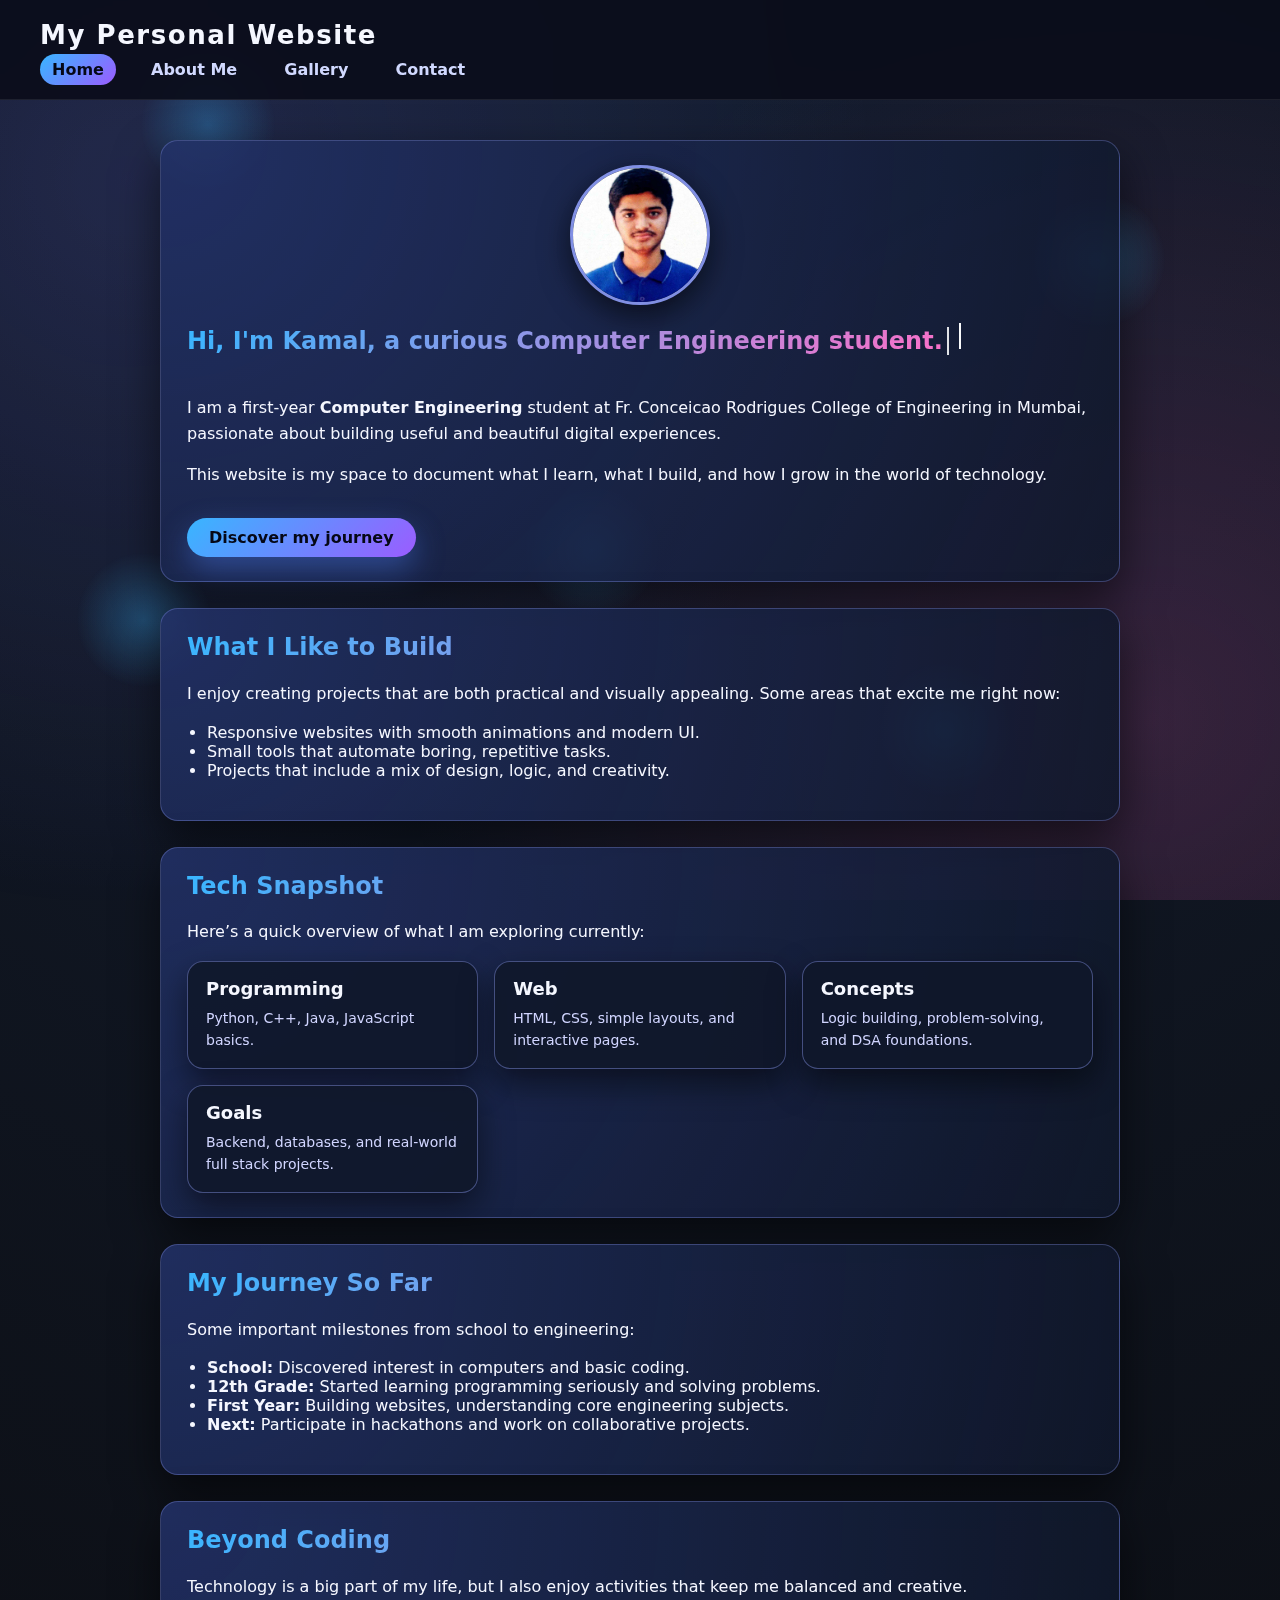
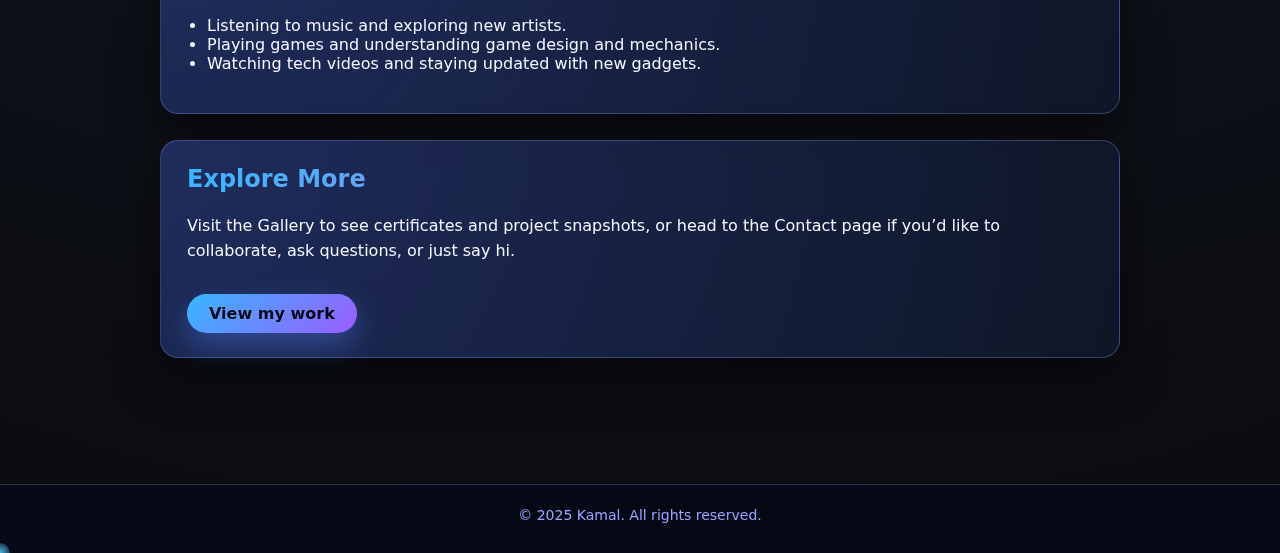
<file: index.html>
<!DOCTYPE html>
<html lang="en">
<head>
  <meta charset="UTF-8">
  <title>Kamal | Home</title>
  <link rel="stylesheet" href="styles.css">
</head>
<body>
  <!-- animated background shapes -->
  <div class="floating-shapes">
    <span></span>
    <span></span>
    <span></span>
    <span></span>
    <span></span>
  </div>

  <header>
    <h1>My Personal Website</h1>
    <nav>
      <a href="index.html" class="active">Home</a>
      <a href="about.html">About Me</a>
      <a href="gallery.html">Gallery</a>
      <a href="contact.html">Contact</a>
    </nav>
  </header>

  <main>
    <!-- Hero with photo + typing animation -->
    <div class="section-card">
      <img src="kamal-photo.jpg" alt="Kamal" class="profile-photo">

      <h2 class="highlight typing-wrapper">
        <span class="typing-text">
          Hi, I'm Kamal, a curious Computer Engineering student.
        </span>
        <span class="typing-cursor"></span>
      </h2>
      <p>
        I am a first-year <strong>Computer Engineering</strong> student at
        Fr. Conceicao Rodrigues College of Engineering in Mumbai, passionate
        about building useful and beautiful digital experiences.
      </p>
      <p>
        This website is my space to document what I learn, what I build, and
        how I grow in the world of technology.
      </p>
      <a href="about.html" class="btn-primary">Discover my journey</a>
    </div>

    <!-- What I do -->
    <div class="section-card">
      <h2 class="highlight">What I Like to Build</h2>
      <p>
        I enjoy creating projects that are both practical and visually
        appealing. Some areas that excite me right now:
      </p>
      <ul>
        <li>Responsive websites with smooth animations and modern UI.</li>
        <li>Small tools that automate boring, repetitive tasks.</li>
        <li>Projects that include a mix of design, logic, and creativity.</li>
      </ul>
    </div>

    <!-- Tech snapshot -->
    <div class="section-card">
      <h2 class="highlight">Tech Snapshot</h2>
      <p>Here’s a quick overview of what I am exploring currently:</p>
      <div class="gallery-grid">
        <div class="mini-card">
          <h3>Programming</h3>
          <p>Python, C++, Java, JavaScript basics.</p>
        </div>
        <div class="mini-card">
          <h3>Web</h3>
          <p>HTML, CSS, simple layouts, and interactive pages.</p>
        </div>
        <div class="mini-card">
          <h3>Concepts</h3>
          <p>Logic building, problem-solving, and DSA foundations.</p>
        </div>
        <div class="mini-card">
          <h3>Goals</h3>
          <p>Backend, databases, and real-world full stack projects.</p>
        </div>
      </div>
    </div>

    <!-- Journey -->
    <div class="section-card">
      <h2 class="highlight">My Journey So Far</h2>
      <p>Some important milestones from school to engineering:</p>
      <ul>
        <li><strong>School:</strong> Discovered interest in computers and basic coding.</li>
        <li><strong>12th Grade:</strong> Started learning programming seriously and solving problems.</li>
        <li><strong>First Year:</strong> Building websites, understanding core engineering subjects.</li>
        <li><strong>Next:</strong> Participate in hackathons and work on collaborative projects.</li>
      </ul>
    </div>

    <!-- Beyond coding -->
    <div class="section-card">
      <h2 class="highlight">Beyond Coding</h2>
      <p>
        Technology is a big part of my life, but I also enjoy activities that
        keep me balanced and creative.
      </p>
      <ul>
        <li>Listening to music and exploring new artists.</li>
        <li>Playing games and understanding game design and mechanics.</li>
        <li>Watching tech videos and staying updated with new gadgets.</li>
      </ul>
    </div>

    <!-- CTA -->
    <div class="section-card">
      <h2 class="highlight">Explore More</h2>
      <p>
        Visit the Gallery to see certificates and project snapshots, or head
        to the Contact page if you’d like to collaborate, ask questions, or
        just say hi.
      </p>
      <a href="gallery.html" class="btn-primary">View my work</a>
    </div>
  </main>

  <footer>
    &copy; 2025 Kamal. All rights reserved.
  </footer>

  <script src="scripts.js"></script>
</body>
</html>
</file>
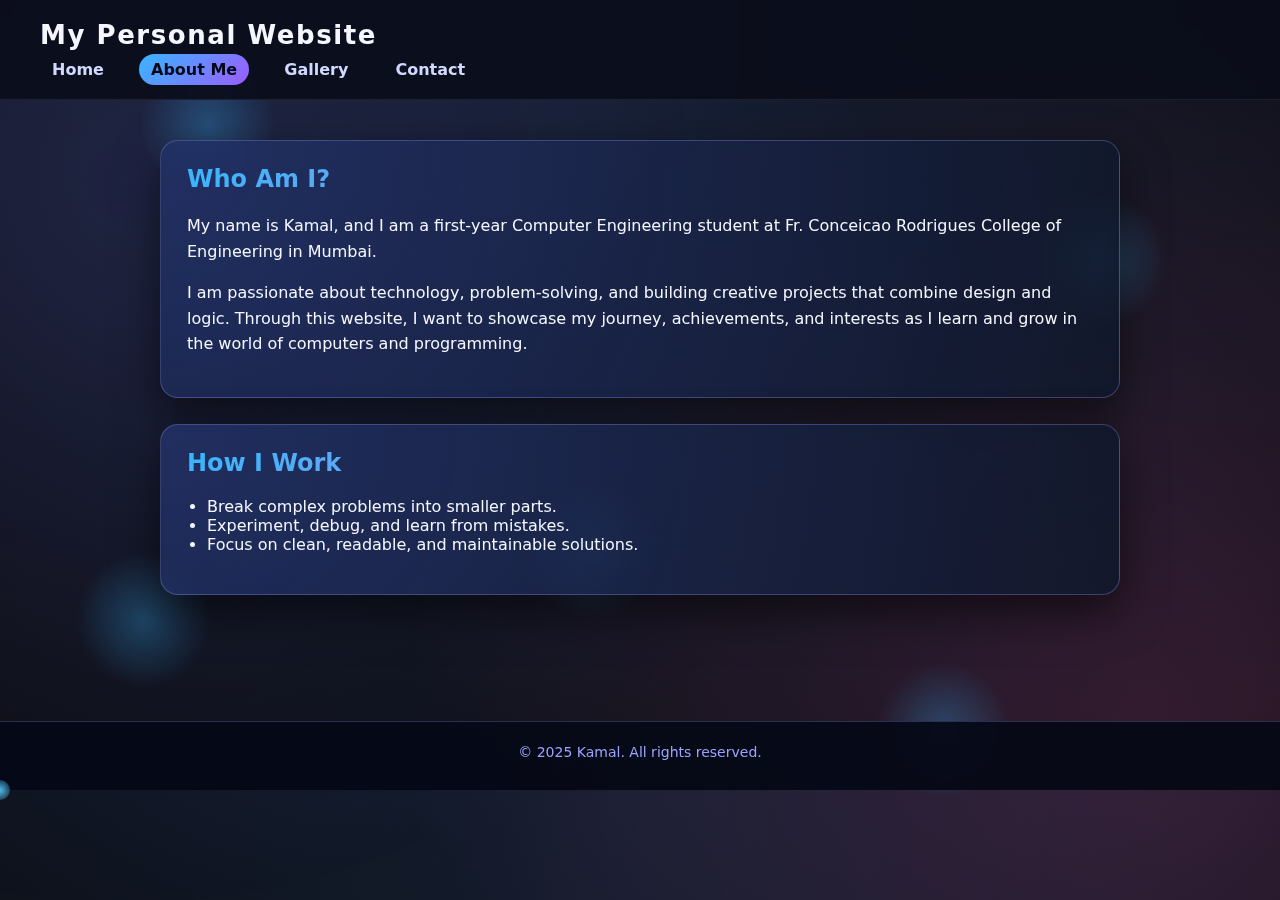
<file: about.html>
<!DOCTYPE html>
<html lang="en">
<head>
  <meta charset="UTF-8">
  <title>Kamal | About</title>
  <link rel="stylesheet" href="styles.css">
</head>
<body>
  <div class="floating-shapes">
    <span></span>
    <span></span>
    <span></span>
    <span></span>
    <span></span>
  </div>

  <header>
    <h1>My Personal Website</h1>
    <nav>
      <a href="index.html">Home</a>
      <a href="about.html" class="active">About Me</a>
      <a href="gallery.html">Gallery</a>
      <a href="contact.html">Contact</a>
    </nav>
  </header>

  <main>
    <div class="section-card">
      <h2 class="highlight">Who Am I?</h2>
      <p>
        My name is Kamal, and I am a first‑year Computer Engineering student
        at Fr. Conceicao Rodrigues College of Engineering in Mumbai.
      </p>
      <p>
        I am passionate about technology, problem‑solving, and building
        creative projects that combine design and logic. Through this
        website, I want to showcase my journey, achievements, and interests
        as I learn and grow in the world of computers and programming.
      </p>
    </div>

    <div class="section-card">
      <h2 class="highlight">How I Work</h2>
      <ul>
        <li>Break complex problems into smaller parts.</li>
        <li>Experiment, debug, and learn from mistakes.</li>
        <li>Focus on clean, readable, and maintainable solutions.</li>
      </ul>
    </div>
  </main>

  <footer>
    &copy; 2025 Kamal. All rights reserved.
  </footer>

  <script src="scripts.js"></script>
</body>
</html>
</file>
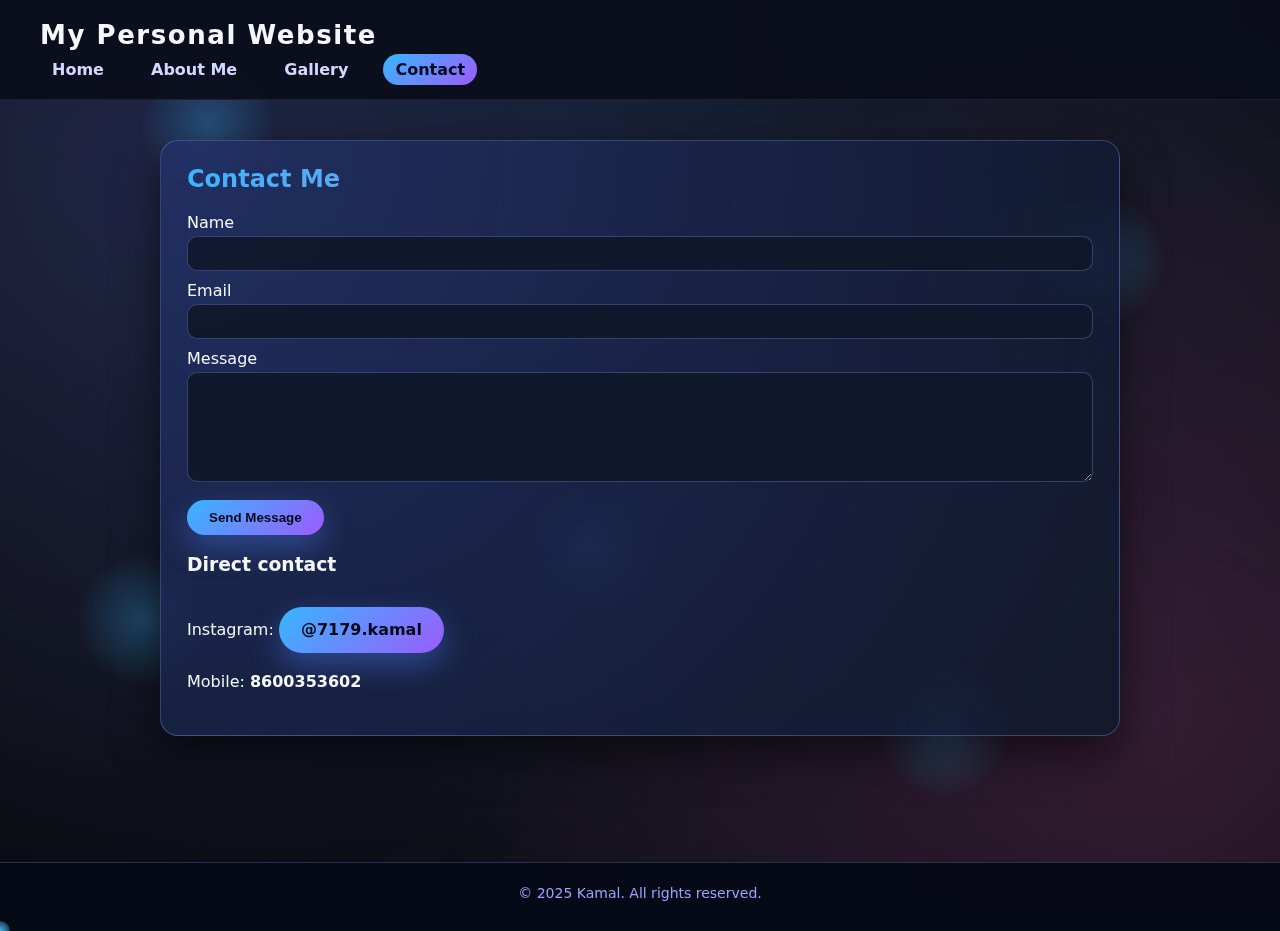
<file: contact.html>
<!DOCTYPE html>
<html lang="en">
<head>
  <meta charset="UTF-8">
  <title>Kamal | Contact</title>
  <link rel="stylesheet" href="styles.css">
</head>
<body>
  <div class="floating-shapes">
    <span></span>
    <span></span>
    <span></span>
    <span></span>
    <span></span>
  </div>

  <header>
    <h1>My Personal Website</h1>
    <nav>
      <a href="index.html">Home</a>
      <a href="about.html">About Me</a>
      <a href="gallery.html">Gallery</a>
      <a href="contact.html" class="active">Contact</a>
    </nav>
  </header>

  <main>
    <div class="section-card">
      <h2 class="highlight">Contact Me</h2>

      <form>
        <label for="name">Name</label>
        <input id="name" name="name" type="text" required>

        <label for="email">Email</label>
        <input id="email" name="email" type="email" required>

        <label for="message">Message</label>
        <textarea id="message" name="message" required></textarea>

        <button type="submit" class="btn-primary">Send Message</button>
      </form>

      <h3>Direct contact</h3>
      <p>
        Instagram:
        <a href="https://www.instagram.com/7179.kamal"
           target="_blank"
           class="btn-primary">@7179.kamal</a>
      </p>
      <p>
        Mobile: <strong>8600353602</strong>
      </p>
    </div>
  </main>

  <footer>
    &copy; 2025 Kamal. All rights reserved.
  </footer>

  <script src="scripts.js"></script>
</body>
</html>
</file>
<file: styles.css>
/* Global reset & smooth scroll */
* {
  box-sizing: border-box;
  scroll-behavior: smooth;
}

/* Body background */
body {
  margin: 0;
  font-family: system-ui, -apple-system, BlinkMacSystemFont, "Segoe UI", sans-serif;
  background: radial-gradient(circle at top, #141e30, #0b0c10);
  color: #f5f7ff;
}

/* Extra background accent behind everything */
body::before {
  content: "";
  position: fixed;
  inset: 0;
  pointer-events: none;
  background:
    radial-gradient(circle at 10% 20%, rgba(120, 119, 255, 0.18), transparent 55%),
    radial-gradient(circle at 90% 80%, rgba(255, 99, 195, 0.18), transparent 55%);
  opacity: 0.9;
  z-index: -2;
}

/* Header & navigation */
header {
  padding: 20px 40px;
  background: rgba(10, 12, 25, 0.9);
  backdrop-filter: blur(14px);
  border-bottom: 1px solid rgba(255, 255, 255, 0.08);
  position: sticky;
  top: 0;
  z-index: 100;
}

header h1 {
  margin: 0;
  font-size: 26px;
  letter-spacing: 0.06em;
}

nav {
  margin-top: 10px;
}

nav a {
  color: #d1d9ff;
  margin-right: 18px;
  text-decoration: none;
  font-weight: 600;
  padding: 6px 12px;
  border-radius: 999px;
  transition: background 0.25s, color 0.25s, transform 0.15s;
}

nav a:hover,
nav .active {
  background: linear-gradient(135deg, #38b6ff, #9b5cff);
  color: #050816;
  transform: translateY(-1px);
}

/* Main layout */
main {
  max-width: 1000px;
  margin: 40px auto;
  padding: 0 20px 60px;
}

/* Glassmorphism cards for sections */
.section-card {
  background: radial-gradient(circle at top left, rgba(82, 113, 255, 0.25), transparent),
              rgba(15, 23, 42, 0.85);
  border-radius: 18px;
  padding: 24px 26px;
  box-shadow: 0 18px 45px rgba(0, 0, 0, 0.55);
  border: 1px solid rgba(148, 163, 255, 0.3);
  margin-bottom: 26px;
}

/* Profile photo */
.profile-photo {
  width: 140px;
  height: 140px;
  border-radius: 50%;
  object-fit: cover;
  border: 3px solid rgba(148, 163, 255, 0.85);
  box-shadow: 0 10px 30px rgba(0, 0, 0, 0.6);
  display: block;
  margin: 0 auto 18px auto;
}

/* Headings */
h2 {
  margin-top: 0;
  font-size: 24px;
}

.highlight {
  background: linear-gradient(135deg, #38b6ff, #ff6ec7);
  -webkit-background-clip: text;
  color: transparent;
}

/* Paragraphs & lists */
p {
  line-height: 1.6;
}

ul {
  padding-left: 20px;
}

/* Buttons */
.btn-primary {
  display: inline-block;
  margin-top: 14px;
  padding: 10px 22px;
  border-radius: 999px;
  border: none;
  background: linear-gradient(135deg, #38b6ff, #9b5cff);
  color: #050816;
  font-weight: 600;
  cursor: pointer;
  text-decoration: none;
  box-shadow: 0 12px 30px rgba(80, 130, 255, 0.4);
  transition: transform 0.15s, box-shadow 0.15s;
}

.btn-primary:hover {
  transform: translateY(-2px);
  box-shadow: 0 18px 40px rgba(80, 130, 255, 0.7);
}

/* Gallery grid (also reused for home mini-cards) */
.gallery-grid {
  display: grid;
  grid-template-columns: repeat(auto-fit, minmax(220px, 1fr));
  gap: 16px;
}

/* Images for gallery */
.gallery-grid img {
  width: 100%;
  border-radius: 14px;
  object-fit: cover;
  box-shadow: 0 14px 30px rgba(0, 0, 0, 0.55);
  transition: transform 0.25s, box-shadow 0.25s;
}

.gallery-grid img:hover {
  transform: translateY(-4px) scale(1.02);
  box-shadow: 0 20px 45px rgba(0, 0, 0, 0.7);
}

/* Mini cards used in Home page */
.mini-card {
  background: rgba(15, 23, 42, 0.9);
  border-radius: 16px;
  padding: 16px 18px;
  border: 1px solid rgba(148, 163, 255, 0.4);
  box-shadow: 0 14px 32px rgba(0, 0, 0, 0.5);
}

.mini-card h3 {
  margin-top: 0;
  margin-bottom: 8px;
  font-size: 18px;
}

.mini-card p {
  margin: 0;
  font-size: 14px;
  color: #d1d5ff;
}

/* Contact form */
form label {
  display: block;
  margin: 10px 0 4px;
  font-weight: 500;
}

form input,
form textarea {
  width: 100%;
  padding: 9px 10px;
  border-radius: 10px;
  border: 1px solid rgba(148, 163, 255, 0.3);
  background: rgba(15, 23, 42, 0.9);
  color: #e5e7ff;
}

form textarea {
  resize: vertical;
  min-height: 110px;
}

/* Footer */
footer {
  text-align: center;
  padding: 22px 10px 30px;
  border-top: 1px solid rgba(148, 163, 255, 0.25);
  background: rgba(5, 8, 22, 0.95);
  color: #9ca3ff;
  font-size: 14px;
}

/* Custom cursor circle */
.cursor-dot {
  position: fixed;
  width: 20px;
  height: 20px;
  border-radius: 50%;
  pointer-events: none;
  background: radial-gradient(circle, rgba(80, 200, 255, 0.9), transparent);
  mix-blend-mode: screen;
  transform: translate(-50%, -50%);
  z-index: 200;
}

/* Typing animation */
.typing-wrapper {
  position: relative;
  display: inline-block;
  white-space: nowrap;
  overflow: hidden;
}

.typing-text {
  display: inline-block;
  border-right: 2px solid rgba(248, 250, 252, 0.9);
  padding-right: 4px;
  animation: typing 5s steps(45, end) infinite alternate;
}

.typing-cursor {
  display: inline-block;
  width: 2px;
  height: 1.1em;
  background: #f9fafb;
  margin-left: 2px;
  animation: cursorBlink 0.7s infinite;
}

@keyframes typing {
  from { width: 0; }
  to   { width: 100%; }
}

@keyframes cursorBlink {
  0%, 100% { opacity: 0; }
  50%      { opacity: 1; }
}

/* Floating animated shapes in background */
.floating-shapes {
  position: fixed;
  inset: 0;
  overflow: hidden;
  z-index: -1;
}

.floating-shapes span {
  position: absolute;
  width: 160px;
  height: 160px;
  border-radius: 50%;
  background: radial-gradient(circle, rgba(56,182,255,0.65), transparent 60%);
  animation: float 18s linear infinite;
  opacity: 0.45;
}

.floating-shapes span:nth-child(1) { top: 5%; left: 10%; }
.floating-shapes span:nth-child(2) { top: 60%; left: 5%; animation-duration: 22s; }
.floating-shapes span:nth-child(3) { top: 20%; right: 8%; animation-duration: 20s; }
.floating-shapes span:nth-child(4) { bottom: 10%; right: 20%; animation-duration: 24s; }
.floating-shapes span:nth-child(5) { bottom: 30%; left: 40%; animation-duration: 26s; }

@keyframes float {
  0%   { transform: translateY(0) translateX(0); }
  50%  { transform: translateY(-40px) translateX(20px); }
  100% { transform: translateY(0) translateX(0); }
}

/* Responsive adjustments */
@media (max-width: 600px) {
  header {
    padding: 14px 18px;
  }

  header h1 {
    font-size: 20px;
  }

  nav a {
    margin-right: 8px;
    padding: 5px 10px;
  }

  main {
    padding: 0 14px 40px;
  }
}
</file>
